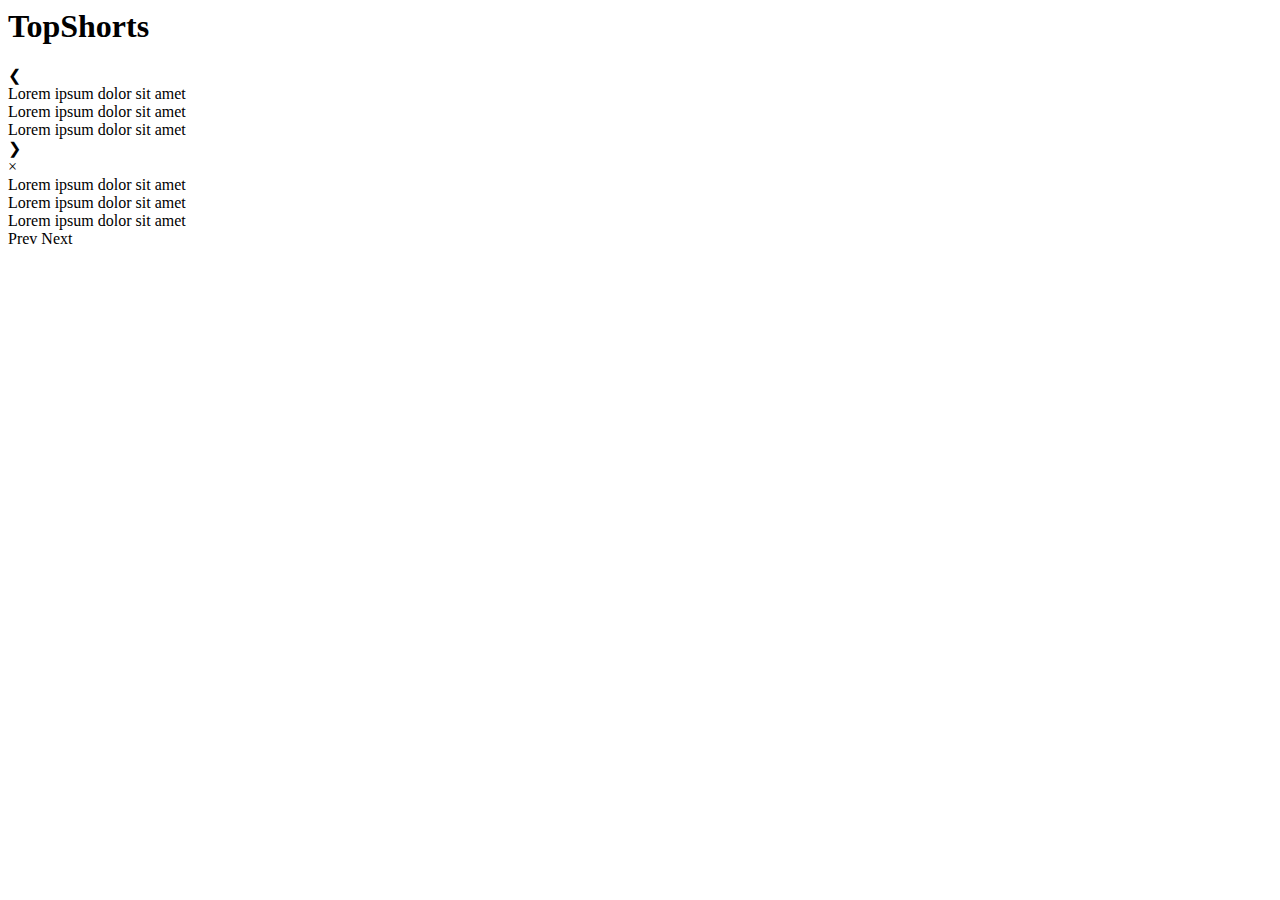
<file: test.html>
<body>
    <div class="header">
        <h1>TopShorts</h1>
    </div>

    <div class="carousel_container">
        <a class="slide_prev" onclick="plusSlides(-1)">❮</a>
        <div class="slides">
            <div class="slide">
                <div class="short" id="short">
                    <div class="short_heading">
                        Lorem ipsum dolor sit amet
                    </div>
                </div>
            </div>

            <div class="slide">
                <div class="short" id="short">
                    <div class="short_heading">
                        Lorem ipsum dolor sit amet
                    </div>
                </div>
            </div>

            <div class="slide">
                <div class="short" id="short">
                    <div class="short_heading">
                        Lorem ipsum dolor sit amet
                    </div>
                </div>
            </div>
        </div>
        <a class="slide_next" onclick="plusSlides(1)">❯</a>
    </div>

    <div class="modal_container" id="modal_container">
        <span class="close cursor" onclick="closeModal()">&times;</span>
        
        <div class="modal_list" id="modal_list">
            <div class="modal">
                Lorem ipsum dolor sit amet
            </div>
            <div class="modal">
                Lorem ipsum dolor sit amet
            </div>
            <div class="modal">
                Lorem ipsum dolor sit amet
            </div>
        </div>

        <a class="modal_prev" onclick="plusModals(-1)">Prev</a>
        <a class="modal_next" onclick="plusModals(1)">Next</a>

    </div>
</body>
</file>
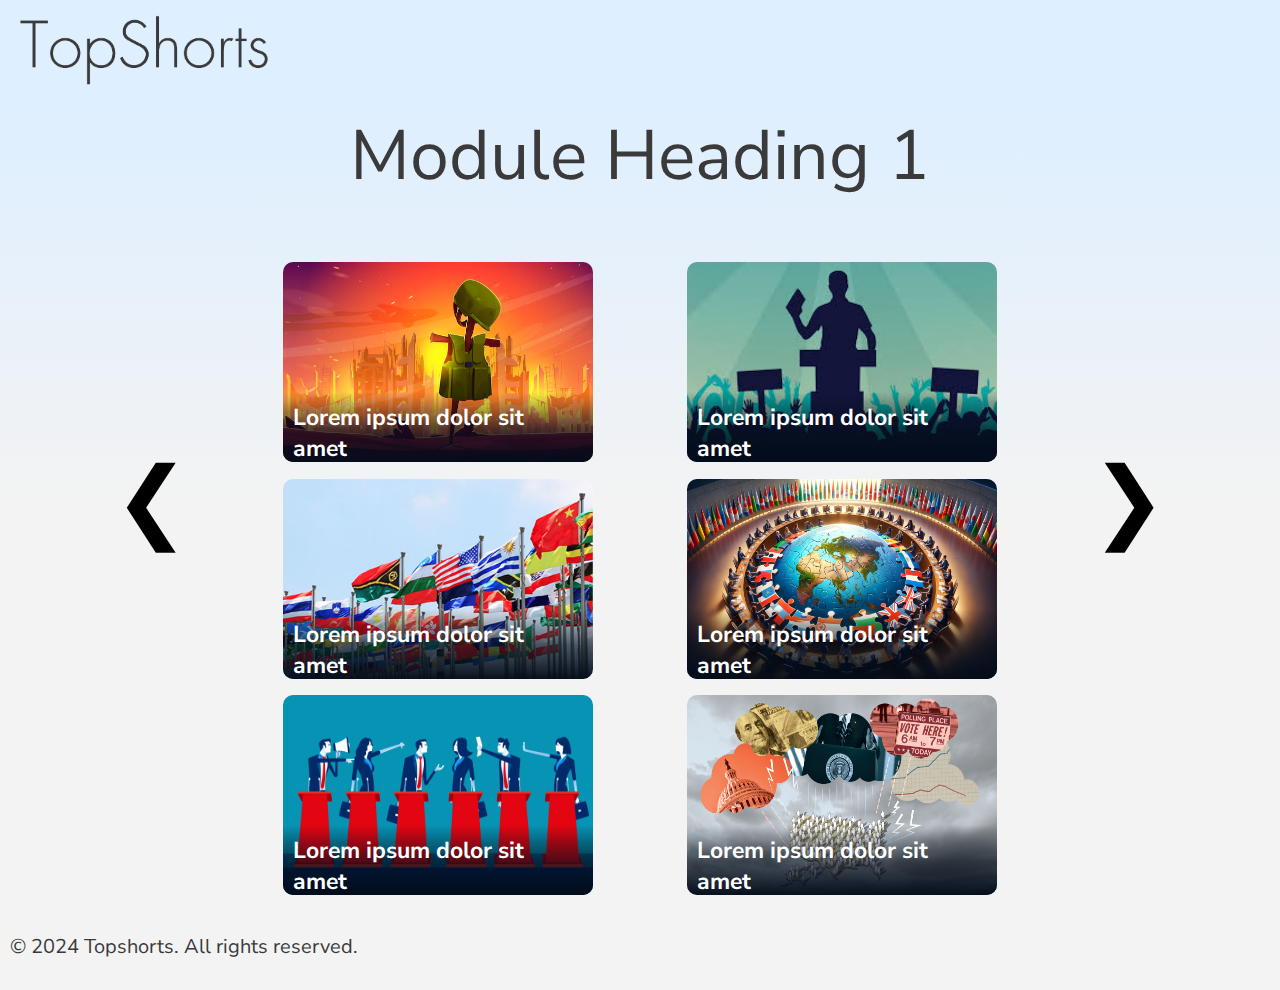
<file: topshorts.html>
<!DOCTYPE html>
<html lang="en">

<head>
    <meta charset="UTF-8">
    <meta name="viewport" content="width=device-width, initial-scale=1.0">
    <title>TopShorts</title>
	<link rel="stylesheet" href="topshorts.css">
    <link rel="shortcut icon" type="image/x-icon" href="TS Logo.png">

</head>

<body>
    <div class="header">
		<a href="topshorts.html">
			<picture>
				<source class="logo" srcset="topshorts-dark.png" media="(prefers-color-scheme: dark)">
				<img class="logo" src="topshorts-light.png" alt="Light Mode Image">
			</picture>
		</a>

    </div>

    <div class="container">

		<div class="carousel_container">
			<a class="slide_prev" onclick="plusSlides(-1)">❮</a>
			<a class="slide_next" onclick="plusSlides(1)">❯</a>
			<div class="slides">

				<div class="slide">
					<div class="slide_heading">
						Module Heading 1
					</div>

					<div class="shorts">

						<div class="short" id="short">
							<div class="short_img">
								<img src="Images/Politics/img1.avif" alt="test-image">
							</div>
							<div class="short_text">
								<div class="short_heading">
									Lorem ipsum dolor sit amet
								</div>
								<div class="short_description">
									consectetur adipiscing elit, sed do eiusmod 
									tempor incididunt ut labore et dolore magna 
									aliqua. Ut enim ad minim veniam, quis nostrud 
									exercitation ullamco laboris nisi ut aliquip 
									ex ea commodo consequat.
								</div>
							</div>
						</div>

						<div class="short" id="short">
							<div class="short_img">
								<img src="Images/Politics/img2.jpeg" alt="test-image">
							</div>
							<div class="short_text">
								<div class="short_heading">
									Lorem ipsum dolor sit amet
								</div>
								<div class="short_description">
									consectetur adipiscing elit, sed do eiusmod 
									tempor incididunt ut labore et dolore magna 
									aliqua. Ut enim ad minim veniam, quis nostrud 
									exercitation ullamco laboris nisi ut aliquip 
									ex ea commodo consequat.
								</div>
							</div>
						</div>

						<div class="short" id="short">
							<div class="short_img">
								<img src="Images/Politics/img3.jpg" alt="test-image">
							</div>
							<div class="overlay">
								<div class="short_text">
									<div class="short_heading">
										Lorem ipsum dolor sit amet
									</div>
									<div class="short_description">
										consectetur adipiscing elit, sed do eiusmod 
										tempor incididunt ut labore et dolore magna 
										aliqua. Ut enim ad minim veniam, quis nostrud 
										exercitation ullamco laboris nisi ut aliquip 
										ex ea commodo consequat.
									</div>
								</div>
							</div>
						</div>

						<div class="short" id="short">
							<div class="short_img">
								<img src="Images/Politics/img4.png" alt="test-image">
							</div>
							<div class="overlay">
								<div class="short_text">
									<div class="short_heading">
										Lorem ipsum dolor sit amet
									</div>
									<div class="short_description">
										consectetur adipiscing elit, sed do eiusmod 
										tempor incididunt ut labore et dolore magna 
										aliqua. Ut enim ad minim veniam, quis nostrud 
										exercitation ullamco laboris nisi ut aliquip 
										ex ea commodo consequat.
									</div>
								</div>
							</div>
						</div>

						<div class="short" id="short">
							<div class="short_img">
								<img src="Images/Politics/img5.jpg" alt="test-image">
							</div>
							<div class="overlay">
								<div class="short_text">
									<div class="short_heading">
										Lorem ipsum dolor sit amet
									</div>
									<div class="short_description">
										consectetur adipiscing elit, sed do eiusmod 
										tempor incididunt ut labore et dolore magna 
										aliqua. Ut enim ad minim veniam, quis nostrud 
										exercitation ullamco laboris nisi ut aliquip 
										ex ea commodo consequat.
									</div>
								</div>
							</div>
						</div>

						<div class="short" id="short">
							<div class="short_img">
								<img src="Images/Politics/img6.webp" alt="test-image">
							</div>
							<div class="overlay">
								<div class="short_text">
									<div class="short_heading">
										Lorem ipsum dolor sit amet
									</div>
									<div class="short_description">
										consectetur adipiscing elit, sed do eiusmod 
										tempor incididunt ut labore et dolore magna 
										aliqua. Ut enim ad minim veniam, quis nostrud 
										exercitation ullamco laboris nisi ut aliquip 
										ex ea commodo consequat.
									</div>
								</div>
							</div>
						</div>

					</div>

				</div>

				<div class="slide">
					<div class="slide_heading" id="caption">
						Module Heading 2
					</div>

					<div class="shorts">

						<div class="short cursor">
							<div class="short_img">
								<img src="Images/Science and Technology/img1.webp" alt="test-image">
							</div>
							<div class="overlay">
								<div class="short_text">
									<div class="short_heading">
											Lorem ipsum dolor sit amet
									</div>
									<div class="short_description">
										consectetur adipiscing elit, sed do eiusmod 
										tempor incididunt ut labore et dolore magna 
										aliqua. Ut enim ad minim veniam, quis nostrud 
										exercitation ullamco laboris nisi ut aliquip 
										ex ea commodo consequat.
									</div>
								</div>
							</div>
						</div>

						<div class="short cursor">
							<div class="short_img">
								<img src="Images/Science and Technology/img2.jpg" alt="test-image">
							</div>
							<div class="overlay">
								<div class="short_text">
									<div class="short_heading">
										Lorem ipsum dolor sit amet
									</div>
									<div class="short_description">
										consectetur adipiscing elit, sed do eiusmod 
										tempor incididunt ut labore et dolore magna 
										aliqua. Ut enim ad minim veniam, quis nostrud 
										exercitation ullamco laboris nisi ut aliquip 
										ex ea commodo consequat.
									</div>
								</div>
							</div>
						</div>

						<div class="short cursor">
							<div class="short_img">
								<img src="Images/Science and Technology/img3.jpg" alt="test-image">
							</div>
							<div class="overlay">
								<div class="short_text">
									<div class="short_heading">
										Lorem ipsum dolor sit amet
									</div>
									<div class="short_description">
										consectetur adipiscing elit, sed do eiusmod 
										tempor incididunt ut labore et dolore magna 
										aliqua. Ut enim ad minim veniam, quis nostrud 
										exercitation ullamco laboris nisi ut aliquip 
										ex ea commodo consequat.
									</div>
								</div>
							</div>
						</div>

						<div class="short cursor">
							<div class="short_img">
								<img src="Images/Science and Technology/img4.jpg" alt="test-image">
							</div>
							<div class="overlay">
								<div class="short_text">
									<div class="short_heading">
										Lorem ipsum dolor sit amet
									</div>
									<div class="short_description">
										consectetur adipiscing elit, sed do eiusmod 
										tempor incididunt ut labore et dolore magna 
										aliqua. Ut enim ad minim veniam, quis nostrud 
										exercitation ullamco laboris nisi ut aliquip 
										ex ea commodo consequat.
									</div>
								</div>
							</div>
						</div>

						<div class="short cursor">
							<div class="short_img">
								<img src="Images/Science and Technology/img5.jpg" alt="test-image">
							</div>
							<div class="overlay">
								<div class="short_text">
									<div class="short_heading">
										Lorem ipsum dolor sit amet
									</div>
									<div class="short_description">
										consectetur adipiscing elit, sed do eiusmod 
										tempor incididunt ut labore et dolore magna 
										aliqua. Ut enim ad minim veniam, quis nostrud 
										exercitation ullamco laboris nisi ut aliquip 
										ex ea commodo consequat.
									</div>
								</div>
							</div>
						</div>

						<div class="short cursor">
							<div class="short_img">
								<img src="Images/Science and Technology/img6.jpeg" alt="test-image">
							</div>
							<div class="overlay">
								<div class="short_text">
									<div class="short_heading">
										Lorem ipsum dolor sit amet
									</div>
									<div class="short_description">
										consectetur adipiscing elit, sed do eiusmod 
										tempor incididunt ut labore et dolore magna 
										aliqua. Ut enim ad minim veniam, quis nostrud 
										exercitation ullamco laboris nisi ut aliquip 
										ex ea commodo consequat.
									</div>
								</div>
							</div>
						</div>

					</div>

				</div>

				<div class="slide">
					<div class="slide_heading" id="caption">
						Module Heading 3
					</div>

					<div class="shorts">

						<div class="short cursor">
							<div class="short_img">
								<img src="Images/Business and Economics/img1.jpg" alt="test-image">
							</div>
							<div class="overlay">
								<div class="short_text">
									<div class="short_heading">
											Lorem ipsum dolor sit amet
									</div>
									<div class="short_description">
										consectetur adipiscing elit, sed do eiusmod 
										tempor incididunt ut labore et dolore magna 
										aliqua. Ut enim ad minim veniam, quis nostrud 
										exercitation ullamco laboris nisi ut aliquip 
										ex ea commodo consequat.
									</div>
								</div>
							</div>
						</div>

						<div class="short cursor">
							<div class="short_img">
								<img src="Images/Business and Economics/img2.png" alt="test-image">
							</div>
							<div class="overlay">
								<div class="short_text">
									<div class="short_heading">
										Lorem ipsum dolor sit amet
									</div>
									<div class="short_description">
										consectetur adipiscing elit, sed do eiusmod 
										tempor incididunt ut labore et dolore magna 
										aliqua. Ut enim ad minim veniam, quis nostrud 
										exercitation ullamco laboris nisi ut aliquip 
										ex ea commodo consequat.
									</div>
								</div>
							</div>
						</div>

						<div class="short cursor">
							<div class="short_img">
								<img src="Images/Business and Economics/img3.jpg" alt="test-image">
							</div>
							<div class="overlay">
								<div class="short_text">
									<div class="short_heading">
										Lorem ipsum dolor sit amet
									</div>
									<div class="short_description">
										consectetur adipiscing elit, sed do eiusmod 
										tempor incididunt ut labore et dolore magna 
										aliqua. Ut enim ad minim veniam, quis nostrud 
										exercitation ullamco laboris nisi ut aliquip 
										ex ea commodo consequat.
									</div>
								</div>
							</div>
						</div>

						<div class="short cursor">
							<div class="short_img">
								<img src="Images/Business and Economics/img4.avif" alt="test-image">
							</div>
							<div class="overlay">
								<div class="short_text">
									<div class="short_heading">
										Lorem ipsum dolor sit amet
									</div>
									<div class="short_description">
										consectetur adipiscing elit, sed do eiusmod 
										tempor incididunt ut labore et dolore magna 
										aliqua. Ut enim ad minim veniam, quis nostrud 
										exercitation ullamco laboris nisi ut aliquip 
										ex ea commodo consequat.
									</div>
								</div>
							</div>
						</div>

						<div class="short cursor">
							<div class="short_img">
								<img src="Images/Business and Economics/img5.jpg" alt="test-image">
							</div>
							<div class="overlay">
								<div class="short_text">
									<div class="short_heading">
										Lorem ipsum dolor sit amet
									</div>
									<div class="short_description">
										consectetur adipiscing elit, sed do eiusmod 
										tempor incididunt ut labore et dolore magna 
										aliqua. Ut enim ad minim veniam, quis nostrud 
										exercitation ullamco laboris nisi ut aliquip 
										ex ea commodo consequat.
									</div>
								</div>
							</div>
						</div>

						<div class="short cursor">
							<div class="short_img">
								<img src="Images/Business and Economics/img6.jpeg" alt="test-image">
							</div>
							<div class="overlay">
								<div class="short_text">
									<div class="short_heading">
										Lorem ipsum dolor sit amet
									</div>
									<div class="short_description">
										consectetur adipiscing elit, sed do eiusmod 
										tempor incididunt ut labore et dolore magna 
										aliqua. Ut enim ad minim veniam, quis nostrud 
										exercitation ullamco laboris nisi ut aliquip 
										ex ea commodo consequat.
									</div>
								</div>
							</div>
						</div>

					</div>

				</div>
				
			</div>
		</div>
   
        <div class="modal_container" id="modal_container">

            <span class="close cursor" onclick="closeModal()">&times;</span>
			<a class="modal_prev" onclick="plusModals(-1)">Prev</a>
			<a class="modal_next" onclick="plusModals(1)">Next</a>

            <div class="modal_list" id="modal_list">
          
                <div class="modal">
                    <div class="modal_img">
                        <img src="Images/Politics/img1.avif" alt="test-image">
                    </div>
					<div class="modal_heading">
                        Lorem ipsum dolor sit amet
                    </div>
                    <div class="modal_description">
                        Lorem ipsum dolor sit amet consectetur 
						adipiscing elit, sed do eiusmod 
                        tempor incididunt ut labore et dolore magna 
                        aliqua. Ut enim ad minim veniam, quis nostrud 
                        exercitation ullamco laboris nisi ut aliquip 
                        ex ea commodo consequat. Lorem ipsum dolor sit amet consectetur 
						adipiscing elit, sed do eiusmod 
                        tempor incididunt ut labore et dolore magna 
                        aliqua. Ut enim ad minim veniam, quis nostrud 
                        exercitation ullamco laboris nisi ut aliquip 
                        ex ea commodo consequat.
                    </div>
                </div>
            
                <div class="modal">
                    <div class="modal_heading">
                        Lorem ipsum dolor sit amet
                    </div>
                    <div class="modal_img">
                        <img src="Images/Politics/img2.jpeg" alt="test-image">
                    </div>
                    <div class="modal_description">
                        Lorem ipsum dolor sit amet consectetur 
						adipiscing elit, sed do eiusmod 
                        tempor incididunt ut labore et dolore magna 
                        aliqua. Ut enim ad minim veniam, quis nostrud 
                        exercitation ullamco laboris nisi ut aliquip 
                        ex ea commodo consequat. Lorem ipsum dolor sit amet consectetur 
						adipiscing elit, sed do eiusmod 
                        tempor incididunt ut labore et dolore magna 
                        aliqua. Ut enim ad minim veniam, quis nostrud 
                        exercitation ullamco laboris nisi ut aliquip 
                        ex ea commodo consequat.
                    </div>
                </div>
            
                <div class="modal">
                    <div class="modal_heading">
                        Lorem ipsum dolor sit amet
                    </div>
                    <div class="modal_img">
                        <img src="Images/Politics/img3.jpg" alt="test-image">
                    </div>
                    <div class="modal_description">
                        Lorem ipsum dolor sit amet consectetur 
						adipiscing elit, sed do eiusmod 
                        tempor incididunt ut labore et dolore magna 
                        aliqua. Ut enim ad minim veniam, quis nostrud 
                        exercitation ullamco laboris nisi ut aliquip 
                        ex ea commodo consequat. Lorem ipsum dolor sit amet consectetur 
						adipiscing elit, sed do eiusmod 
                        tempor incididunt ut labore et dolore magna 
                        aliqua. Ut enim ad minim veniam, quis nostrud 
                        exercitation ullamco laboris nisi ut aliquip 
                        ex ea commodo consequat.
                    </div>
                </div>
                
                <div class="modal">
                    <div class="modal_heading">
                        Lorem ipsum dolor sit amet
                    </div>
                    <div class="modal_img">
                        <img src="Images/Politics/img4.png" alt="test-image">
                    </div>
                    <div class="modal_description">
                        Lorem ipsum dolor sit amet consectetur 
						adipiscing elit, sed do eiusmod 
                        tempor incididunt ut labore et dolore magna 
                        aliqua. Ut enim ad minim veniam, quis nostrud 
                        exercitation ullamco laboris nisi ut aliquip 
                        ex ea commodo consequat. Lorem ipsum dolor sit amet consectetur 
						adipiscing elit, sed do eiusmod 
                        tempor incididunt ut labore et dolore magna 
                        aliqua. Ut enim ad minim veniam, quis nostrud 
                        exercitation ullamco laboris nisi ut aliquip 
                        ex ea commodo consequat.
                    </div>
                </div>

                <div class="modal">
                    <div class="modal_heading">
                        Lorem ipsum dolor sit amet
                    </div>
                    <div class="modal_img">
                        <img src="Images/Politics/img5.jpg" alt="test-image">
                    </div>
                    <div class="modal_description">
                        Lorem ipsum dolor sit amet consectetur 
						adipiscing elit, sed do eiusmod 
                        tempor incididunt ut labore et dolore magna 
                        aliqua. Ut enim ad minim veniam, quis nostrud 
                        exercitation ullamco laboris nisi ut aliquip 
                        ex ea commodo consequat. Lorem ipsum dolor sit amet consectetur 
						adipiscing elit, sed do eiusmod 
                        tempor incididunt ut labore et dolore magna 
                        aliqua. Ut enim ad minim veniam, quis nostrud 
                        exercitation ullamco laboris nisi ut aliquip 
                        ex ea commodo consequat.
                    </div>
                </div>

                <div class="modal">
                    <div class="modal_heading">
                        Lorem ipsum dolor sit amet
                    </div>
                    <div class="modal_img">
                        <img src="Images/Politics/img6.webp" alt="test-image">
                    </div>
                    <div class="modal_description">
                        Lorem ipsum dolor sit amet consectetur 
						adipiscing elit, sed do eiusmod 
                        tempor incididunt ut labore et dolore magna 
                        aliqua. Ut enim ad minim veniam, quis nostrud 
                        exercitation ullamco laboris nisi ut aliquip 
                        ex ea commodo consequat. Lorem ipsum dolor sit amet consectetur 
						adipiscing elit, sed do eiusmod 
                        tempor incididunt ut labore et dolore magna 
                        aliqua. Ut enim ad minim veniam, quis nostrud 
                        exercitation ullamco laboris nisi ut aliquip 
                        ex ea commodo consequat.
                    </div>
                </div>

                <div class="modal">
                    <div class="modal_heading">
                        Lorem ipsum dolor sit amet
                    </div>
                    <div class="modal_img">
                        <img src="Images/Science and Technology/img1.webp" alt="test-image">
                    </div>
                    <div class="modal_description">
                        consectetur adipiscing elit, sed do eiusmod 
                        tempor incididunt ut labore et dolore magna 
                        aliqua. Ut enim ad minim veniam, quis nostrud 
                        exercitation ullamco laboris nisi ut aliquip 
                        ex ea commodo consequat.
                    </div>
                </div>
            
                <div class="modal">
                    <div class="modal_heading">
                        Lorem ipsum dolor sit amet
                    </div>
                    <div class="modal_img">
                        <img src="Images/Science and Technology/img2.jpg" alt="test-image">
                    </div>
                    <div class="modal_description">
                        consectetur adipiscing elit, sed do eiusmod 
                        tempor incididunt ut labore et dolore magna 
                        aliqua. Ut enim ad minim veniam, quis nostrud 
                        exercitation ullamco laboris nisi ut aliquip 
                        ex ea commodo consequat.
                    </div>
                </div>
            
                <div class="modal">
                    <div class="modal_heading">
                        Lorem ipsum dolor sit amet
                    </div>
                    <div class="modal_img">
                        <img src="Images/Science and Technology/img3.jpg" alt="test-image">
                    </div>
                    <div class="modal_description">
                        consectetur adipiscing elit, sed do eiusmod 
                        tempor incididunt ut labore et dolore magna 
                        aliqua. Ut enim ad minim veniam, quis nostrud 
                        exercitation ullamco laboris nisi ut aliquip 
                        ex ea commodo consequat.
                    </div>
                </div>
                
                <div class="modal">
                    <div class="modal_heading">
                        Lorem ipsum dolor sit amet
                    </div>
                    <div class="modal_img">
                        <img src="Images/Science and Technology/img4.jpg" alt="test-image">
                    </div>
                    <div class="modal_description">
                        consectetur adipiscing elit, sed do eiusmod 
                        tempor incididunt ut labore et dolore magna 
                        aliqua. Ut enim ad minim veniam, quis nostrud 
                        exercitation ullamco laboris nisi ut aliquip 
                        ex ea commodo consequat.
                    </div>
                </div>

                <div class="modal">
                    <div class="modal_heading">
                        Lorem ipsum dolor sit amet
                    </div>
                    <div class="modal_img">
                        <img src="Images/Science and Technology/img5.jpg" alt="test-image">
                    </div>
                    <div class="modal_description">
                        consectetur adipiscing elit, sed do eiusmod 
                        tempor incididunt ut labore et dolore magna 
                        aliqua. Ut enim ad minim veniam, quis nostrud 
                        exercitation ullamco laboris nisi ut aliquip 
                        ex ea commodo consequat.
                    </div>
                </div>

                <div class="modal">
                    <div class="modal_heading">
                        Lorem ipsum dolor sit amet
                    </div>
                    <div class="modal_img">
                        <img src="Images/Science and Technology/img6.jpeg" alt="test-image">
                    </div>
                    <div class="modal_description">
                        consectetur adipiscing elit, sed do eiusmod 
                        tempor incididunt ut labore et dolore magna 
                        aliqua. Ut enim ad minim veniam, quis nostrud 
                        exercitation ullamco laboris nisi ut aliquip 
                        ex ea commodo consequat.
                    </div>
                </div>

                <div class="modal">
                    <div class="modal_heading">
                        Lorem ipsum dolor sit amet
                    </div>
                    <div class="modal_img">
                        <img src="Images/Business and Economics/img1.jpg" alt="test-image">
                    </div>
                    <div class="modal_description">
                        consectetur adipiscing elit, sed do eiusmod 
                        tempor incididunt ut labore et dolore magna 
                        aliqua. Ut enim ad minim veniam, quis nostrud 
                        exercitation ullamco laboris nisi ut aliquip 
                        ex ea commodo consequat.
                    </div>
                </div>
            
                <div class="modal">
                    <div class="modal_heading">
                        Lorem ipsum dolor sit amet
                    </div>
                    <div class="modal_img">
                        <img src="Images/Business and Economics/img2.png" alt="test-image">
                    </div>
                    <div class="modal_description">
                        consectetur adipiscing elit, sed do eiusmod 
                        tempor incididunt ut labore et dolore magna 
                        aliqua. Ut enim ad minim veniam, quis nostrud 
                        exercitation ullamco laboris nisi ut aliquip 
                        ex ea commodo consequat.
                    </div>
                </div>
            
                <div class="modal">
                    <div class="modal_heading">
                        Lorem ipsum dolor sit amet
                    </div>
                    <div class="modal_img">
                        <img src="Images/Business and Economics/img3.jpg" alt="test-image">
                    </div>
                    <div class="modal_description">
                        consectetur adipiscing elit, sed do eiusmod 
                        tempor incididunt ut labore et dolore magna 
                        aliqua. Ut enim ad minim veniam, quis nostrud 
                        exercitation ullamco laboris nisi ut aliquip 
                        ex ea commodo consequat.
                    </div>
                </div>
                
                <div class="modal">
                    <div class="modal_heading">
                        Lorem ipsum dolor sit amet
                    </div>
                    <div class="modal_img">
                        <img src="Images/Business and Economics/img4.avif" alt="test-image">
                    </div>
                    <div class="modal_description">
                        consectetur adipiscing elit, sed do eiusmod 
                        tempor incididunt ut labore et dolore magna 
                        aliqua. Ut enim ad minim veniam, quis nostrud 
                        exercitation ullamco laboris nisi ut aliquip 
                        ex ea commodo consequat.
                    </div>
                </div>

                <div class="modal">
                    <div class="modal_heading">
                        Lorem ipsum dolor sit amet
                    </div>
                    <div class="modal_img">
                        <img src="Images/Business and Economics/img5.jpg" alt="test-image">
                    </div>
                    <div class="modal_description">
                        consectetur adipiscing elit, sed do eiusmod 
                        tempor incididunt ut labore et dolore magna 
                        aliqua. Ut enim ad minim veniam, quis nostrud 
                        exercitation ullamco laboris nisi ut aliquip 
                        ex ea commodo consequat.
                    </div>
                </div>

                <div class="modal">
                    <div class="modal_heading">
                        Lorem ipsum dolor sit amet
                    </div>
                    <div class="modal_img">
                        <img src="Images/Business and Economics/img6.jpeg" alt="test-image">
                    </div>
                    <div class="modal_description">
                        consectetur adipiscing elit, sed do eiusmod 
                        tempor incididunt ut labore et dolore magna 
                        aliqua. Ut enim ad minim veniam, quis nostrud 
                        exercitation ullamco laboris nisi ut aliquip 
                        ex ea commodo consequat.
                    </div>
                </div>
            </div>
        </div>

	</div>

    <div class="footer">
        <p> © 2024 Topshorts. All rights reserved.</p>
	</div>

	<script src="topshorts.js"></script> 

</body>

</html>
</file>
<file: topshorts.css>
/* Set a background color anf font for the entire page */
@import url('https://fonts.googleapis.com/css2?family=Nunito+Sans:ital,opsz,wght@0,6..12,200..1000;1,6..12,200..1000&display=swap');

body {
  font-family: "Nunito Sans", sans-serif;
  font-weight: 400;
  margin: 0px;
  padding: 0%;
  height: 100%;
}

.header{
  padding-top: 10px;
  padding-right: 10px;
  padding-bottom: 10px;
  padding-left: 20px;
  margin: auto;
  font-size: 25px;
}

.logo{
  width: 20%;
  border-radius: 10px;
}

@media (prefers-color-scheme: light) {
  /* Light theme styles go here */
  .header {
    color: #3a3a3a;
    background-color: #deefff;
  }

  .container{
    background-image: linear-gradient(#deefff 0% ,#f3f3f3 50%);
  }

  .slide_heading{
    color: #3a3a3a;
  }

  .modal{
    background-color: #fff;
  }

  .slide_prev, .slide_next {
    color: #000000;
  }
  
  .slide_prev:hover, .slide_next:hover {
    background-color: #0000009f;
    color: #ffffff;
    cursor: pointer;
  }

  .footer {
    color: #3a3a3a;
    background-color: #f3f3f3;
  }
}

@media (prefers-color-scheme: dark) {
  /* Dark theme styles go here */
  .header {
    color: #eee;
    background-color: #112334;
  }
  
  .container{
    background-image: linear-gradient(#112334 30% ,#121212 90%);
  }

  .slide_heading{
    color: #eee;
  }

  .modal{
    background-color: #121212;
    color: #eee;
  }

  .slide_prev, .slide_next {
    color: #ffffff;
  }
  
  .slide_prev:hover, .slide_next:hover {
    background-color: #ffffff9f;
    color: #000000;
    cursor: pointer;
  }

  .footer {
    color: #eee;
    background-color: #121212;
  }
}

.container {
  overflow: hidden;
}

.carousel_ontainer {
  position: relative; /*nr*/
  max-width: none;
  z-index: 1;
}

.slide_prev, .slide_next {
  inline-size: none;
  cursor: pointer;
  position: absolute;
  top: 340px;
  padding-top: 100px;
  padding-bottom: 100px;
  font-size: 90px;
  transition: 0.6s ease;
  border-radius: 3px 3px 3px 3px;
  user-select: none;
  z-index: 2;
}

.slide_prev {
  left:5%;
  padding-left: 50px;
  padding-right: 50px;
}

/* Position the "next button" to the right */
.slide_next {
  right: 5%;
  padding-left: 50px;
  padding-right: 50px;
}

.slides{
  display: flex;
  width: 90%;
  transition: transform 0.5s ease-in-out;
  margin: auto;
}

/*slide for columns*/ 
.slide {
  flex: 0 0 100%;
  z-index: 1;
}

.slide_heading{
  margin-bottom: 50px;
  font-size: 70px;
  font-weight: 400;
  text-align: center;
}

.shorts {
  position: relative;
  display: flex;
  flex-wrap: wrap;
  left: 15%;
  width: 70%;

}

.short {
  max-width: 310px;
  position: relative;
  height: 200px;
  overflow: hidden;
  margin: auto;
  margin-top: 1%;
  margin-bottom: 1%;
  border-radius: 10px;
  cursor: pointer;
}

.short_img{
  height: 100%;
  border-radius: 10px;
}

.short_img img{
  width: 100%;
  height: 100%;
}

.short .short_text {
  position: relative;
  bottom: 70px;
  left: 0;
  width: 100%;
  background: linear-gradient(0deg, #020c19 60%, 
                                    #020c19a6 80%,
                                    #020c1959 90%,
                                    #020c1900 100%);
  color: white;
  padding: 10px;
  box-sizing: border-box;
  transition: transform 0.3s;
}

.short .short_text .short_heading {
  font-size: 23px;
  font-weight: bold;
  margin: 0;
}
  
.short .short_text .short_description {
  font-size: 14px;
  margin: 5px 0 0;
  opacity: 0;
  transition: opacity 0.3s;
}

.short:hover .short_text .short_description {
  opacity: 1;
}

.short:hover .short_text {
  transform: translateY(-82px);
}

/* The Modal (background) */
.modal_container {
  display: none;
  position: fixed;
  margin: auto;
  top: 0%;
  z-index: 2;
  width: 100%;
  height: 100%;
  overflow: hidden;
  background-color: #000000dd;
}

.modal_list{
  display: flex;
  width: 90%;
  transition: transform 0.5s ease-in-out;
  margin: auto;
}

.modal {
  flex: 0 0 100%;
  z-index: 2;
  margin: auto;
  padding: 5px;
  max-width: 450px;
  height: auto;
  border-radius: 5px;
}  

.modal_img{
  width: 100%;
  display: flex;
}

.modal_img img {
  width: 100%;
  height: 300px;
  border-radius: 5px 5px 5px 5px;
}

.modal_heading{
  font-size: 25px;
  font-weight: bold;
  margin: 5px 5px 5px 5px;
}

.modal_description{
  text-align: justify;
  margin: 0px 5px 0px 5px;
  line-height: 1.5;
  
}

/* The Close Button */
.close {
  color: white;
  position: absolute;
  top: 10px;
  right: 25px;
  font-size: 55px;
  z-index: 3;
}

.close:hover,
.close:focus {
  color: #999;
  text-decoration: none;
  cursor: pointer;
}

.modal_prev, .modal_next {
  cursor: pointer;
  position: absolute;
  top: 50%;
  width: auto;
  padding: 16px;
  color: rgb(255, 255, 255);
  font-weight: bold;
  font-size: 50px;
  transition: 0.6s ease;
  border-radius: 3px 3px 3px 3px;
  user-select: none;
  z-index: 4;
}

/* Position the "next button" to the right */
.modal_next {
  right: 10%;
}

.modal_prev {
  left: 10%;
}

.modal_prev:hover, .modal_next:hover {
  background-color: #ffffff9f;
  color: #000000;
  cursor: pointer;
}

/* Responsive adjustments */
@media screen and (max-width: 1000px) {
  .shorts {
    display: block;
    align-items: center;
  }
  .short {
    min-width: 200px;
    width: 220px;
    height: 180px;
    margin-bottom: 5%;
  }
 
  .slide_prev, .slide_next {
    display: none;
  }

  .modal_prev, .modal_next {
    display: none;
  }

}

.footer{
  padding: 10px;
  bottom: 0px;
  margin: none;
  font-size: 20px;
}
</file>
